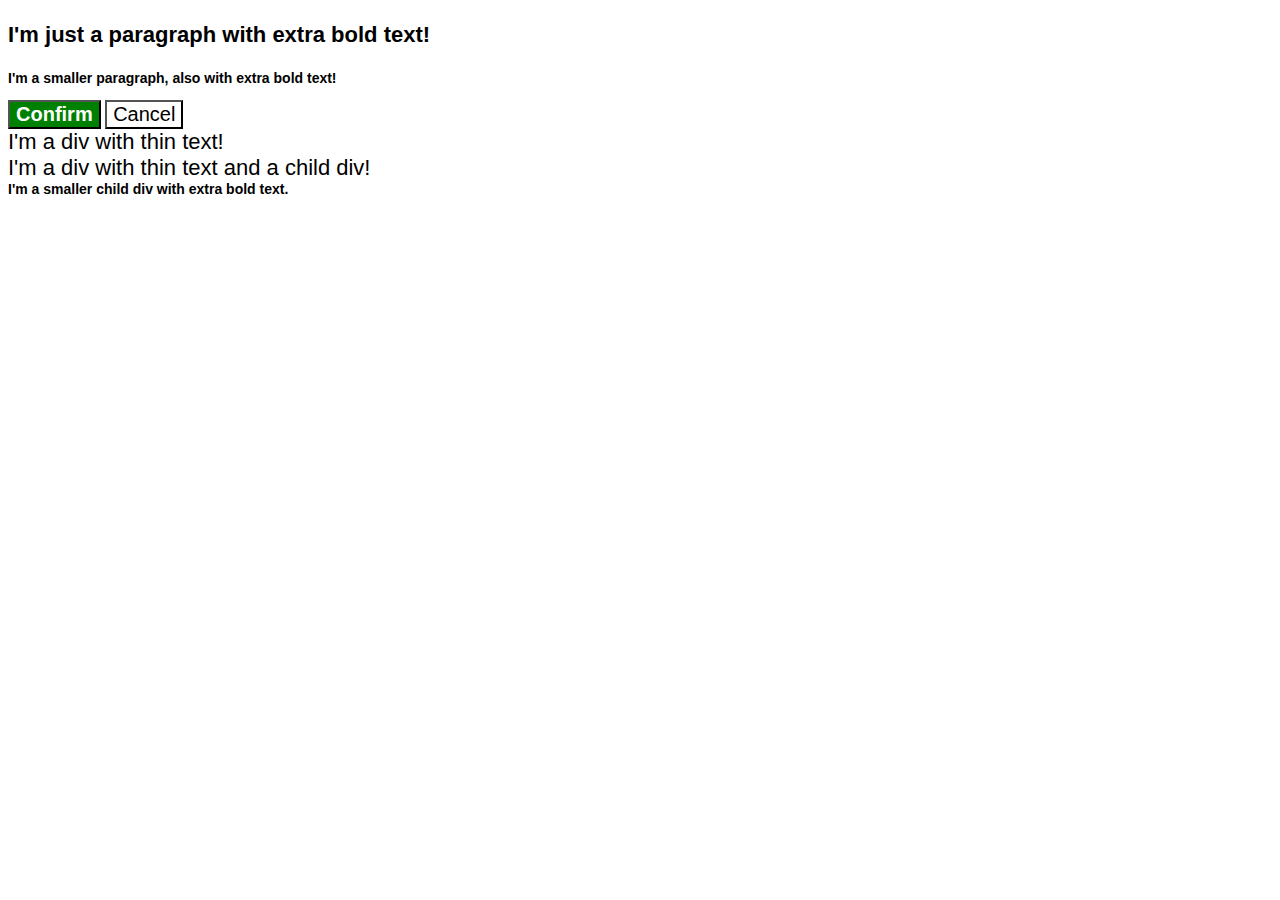
<file: 01-cascade-fix/index.html>
<!DOCTYPE html>
<html lang="en">
  <head>
    <meta charset="UTF-8">
    <meta http-equiv="X-UA-Compatible" content="IE=edge">
    <meta name="viewport" content="width=device-width, initial-scale=1.0">
    <title>Fix the Cascade</title>
    <link rel="stylesheet" href="style.css">
  </head>
  <body>
    <p class="para">I'm just a paragraph with extra bold text!</p>
    <p class="para small-para">I'm a smaller paragraph, also with extra bold text!</p>

    <button id="confirm-button" class="button confirm">Confirm</button>
    <button id="cancel-button" class="button cancel">Cancel</button>

    <div class="text">I'm a div with thin text!</div>
    <div class="text">I'm a div with thin text and a child div!
      <div class="text child">I'm a smaller child div with extra bold text.</div>
    </div>
  </body>
</html>
</file>
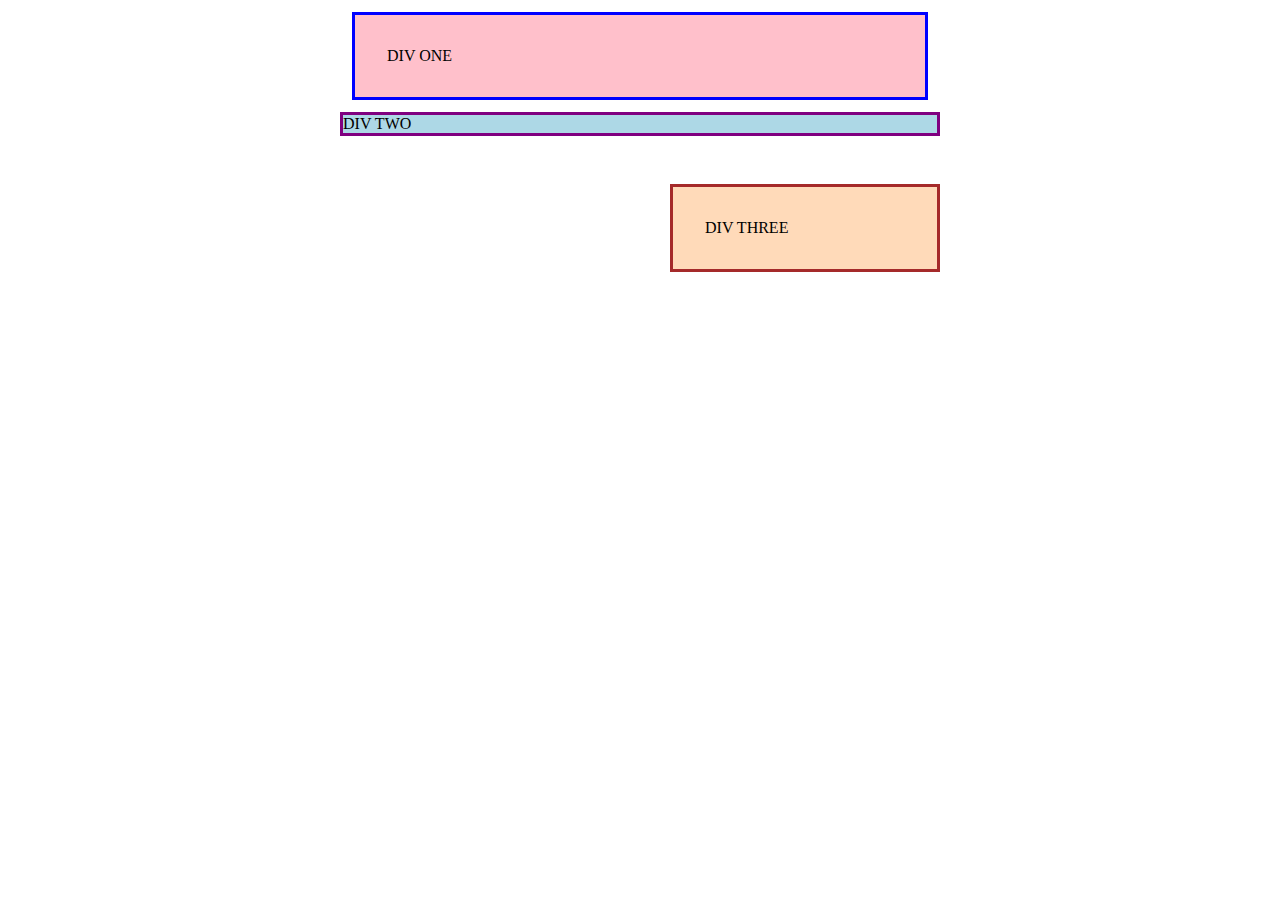
<file: 01-margin-and-padding-1/index.html>
<!DOCTYPE html>
<html lang="en">
  <head>
    <meta charset="UTF-8">
    <meta http-equiv="X-UA-Compatible" content="IE=edge">
    <meta name="viewport" content="width=device-width, initial-scale=1.0">
    <title>Margin and Padding exercise</title>
    <link rel="stylesheet" href="style.css">
  </head>
  <body>
    <div class="one">
      DIV ONE
    </div>
    <div class="two">
      DIV TWO
    </div>
    <div class="three">
      DIV THREE
    </div>
  </body>
</html>
</file>
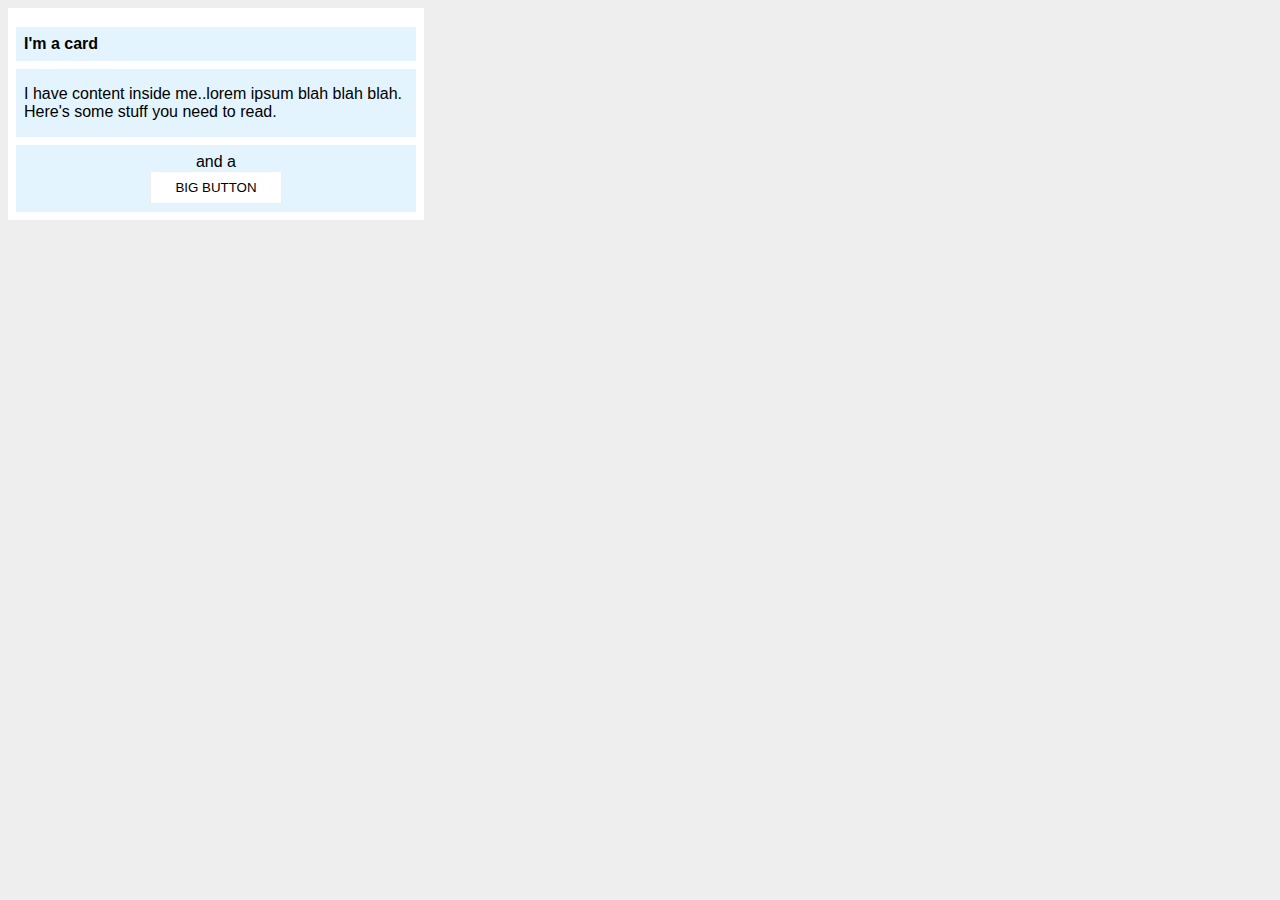
<file: 02-margin-and-padding-2/index.html>
<!DOCTYPE html>
<html lang="en">
  <head>
    <meta charset="UTF-8">
    <meta http-equiv="X-UA-Compatible" content="IE=edge">
    <meta name="viewport" content="width=device-width, initial-scale=1.0">
    <title>Margin and Padding exercise 2</title>
    <link rel="stylesheet" href="style.css">
  </head>
  <body>
    <div class="card">
      <h1 class="title">I'm a card</h1>
      <div class="content">I have content inside me..lorem ipsum blah blah blah. Here's some stuff you need to read.</div>
      <div class="button-container">and a <button>BIG BUTTON</button></div>
    </div>
  </body>
</html>
</file>
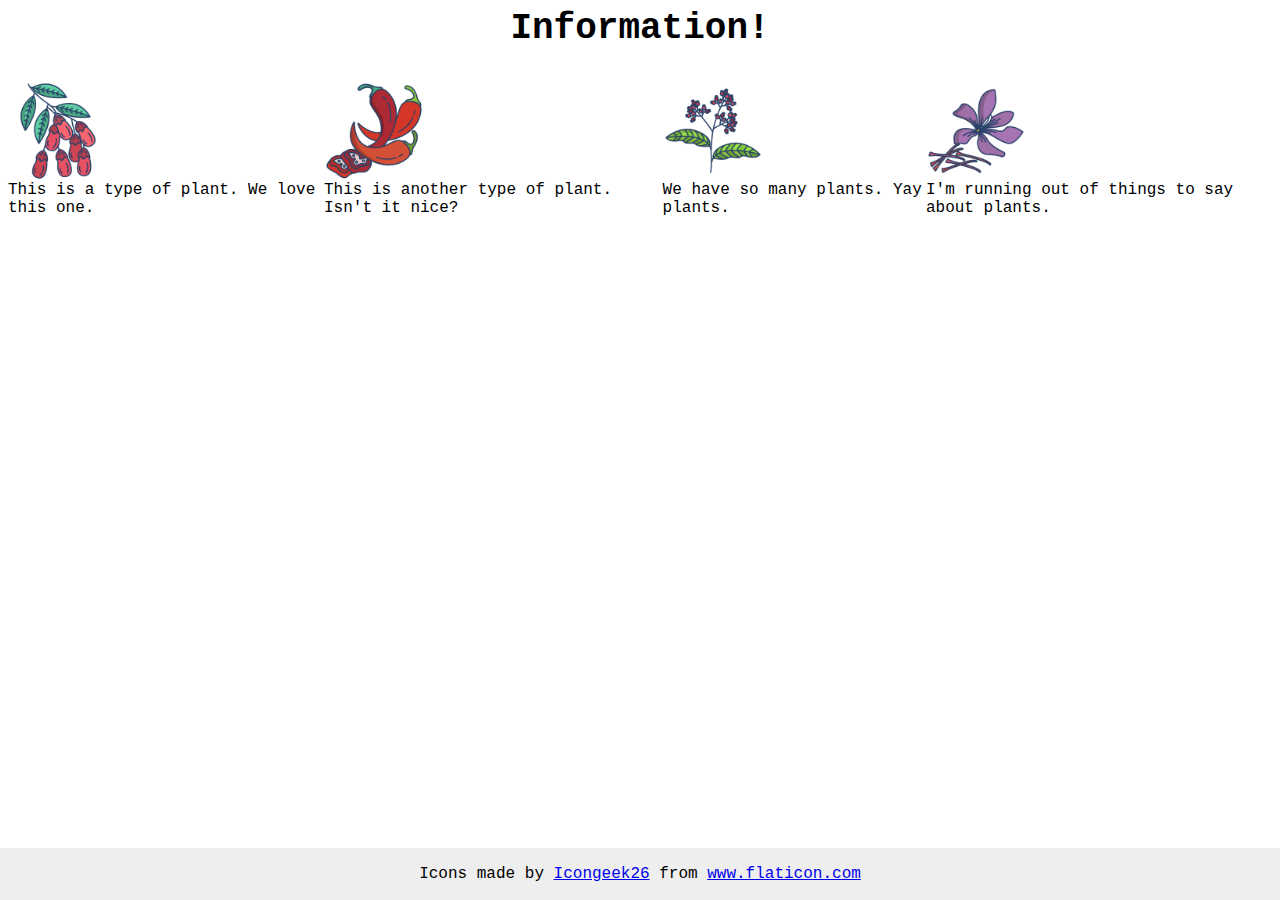
<file: 04-flex-information/index.html>
<!DOCTYPE html>
<html lang="en">
  <head>
    <meta charset="UTF-8">
    <meta http-equiv="X-UA-Compatible" content="IE=edge">
    <meta name="viewport" content="width=device-width, initial-scale=1.0">
    <title>Information</title>
    <link rel="stylesheet" href="style.css">
  </head>
  <body>
    <div class="title">Information!</div>
<div class="header">
  <div class=" set">
    <img src="./images/barberry.png" alt="barberry">
    <div class="text">This is a type of plant. We love this one.</div>
  </div>
  <div class=" set">
    <img src="./images/chilli.png" alt="chili">
    <div class="text">This is another type of plant. Isn't it nice?</div>
  </div>
  <div class=" set">
    <img src="./images/pepper.png" alt="pepper">
    <div class="text">We have so many plants. Yay plants.</div>
</div>
<div class=" set">
    <img src="./images/saffron.png" alt="saffron">
    <div class="text">I'm running out of things to say about plants.</div>
</div>
</div>
    <!-- disregard this section, it's here to give attribution to the creator of these icons -->
    <div class="footer">
      <div>Icons made by <a href="https://www.flaticon.com/authors/icongeek26" title="Icongeek26">Icongeek26</a> from <a href="https://www.flaticon.com/" title="Flaticon">www.flaticon.com</a></div>
    </div>
  </body>
</html>
</file>
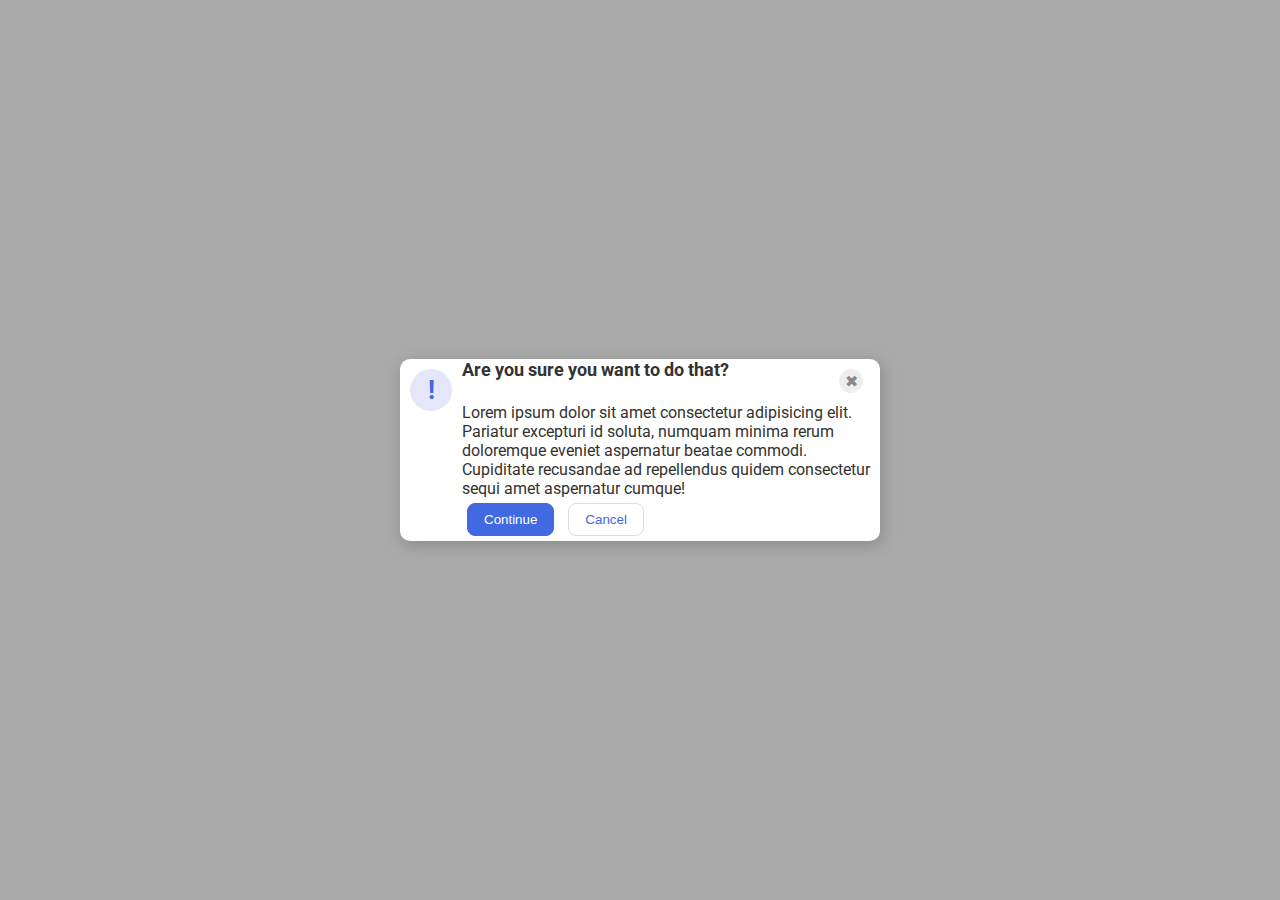
<file: 05-flex-modal/index.html>
<!DOCTYPE html>
<html lang="en">
  <head>
    <meta charset="UTF-8">
    <meta http-equiv="X-UA-Compatible" content="IE=edge">
    <meta name="viewport" content="width=device-width, initial-scale=1.0">
    <link rel="stylesheet" href="style.css">
    <title>Modal</title>
  </head>
  <body>
    <div class="modal">
      <div class="icon">!</div>
      <!-- additional container used here -->
      <div class="container">
        <!-- header div was moved to encompass the close button as well -->
        <div class="header">Are you sure you want to do that?
          <button class="close-button">✖</button>
        </div>
        <div class="text">Lorem ipsum dolor sit amet consectetur adipisicing elit. Pariatur excepturi id soluta, numquam minima rerum doloremque eveniet aspernatur beatae commodi. Cupiditate recusandae ad repellendus quidem consectetur sequi amet aspernatur cumque!</div>
        <button class="continue">Continue</button>
        <button class="cancel">Cancel</button>
      </div>
    </div>
  </body>
</html>
</file>
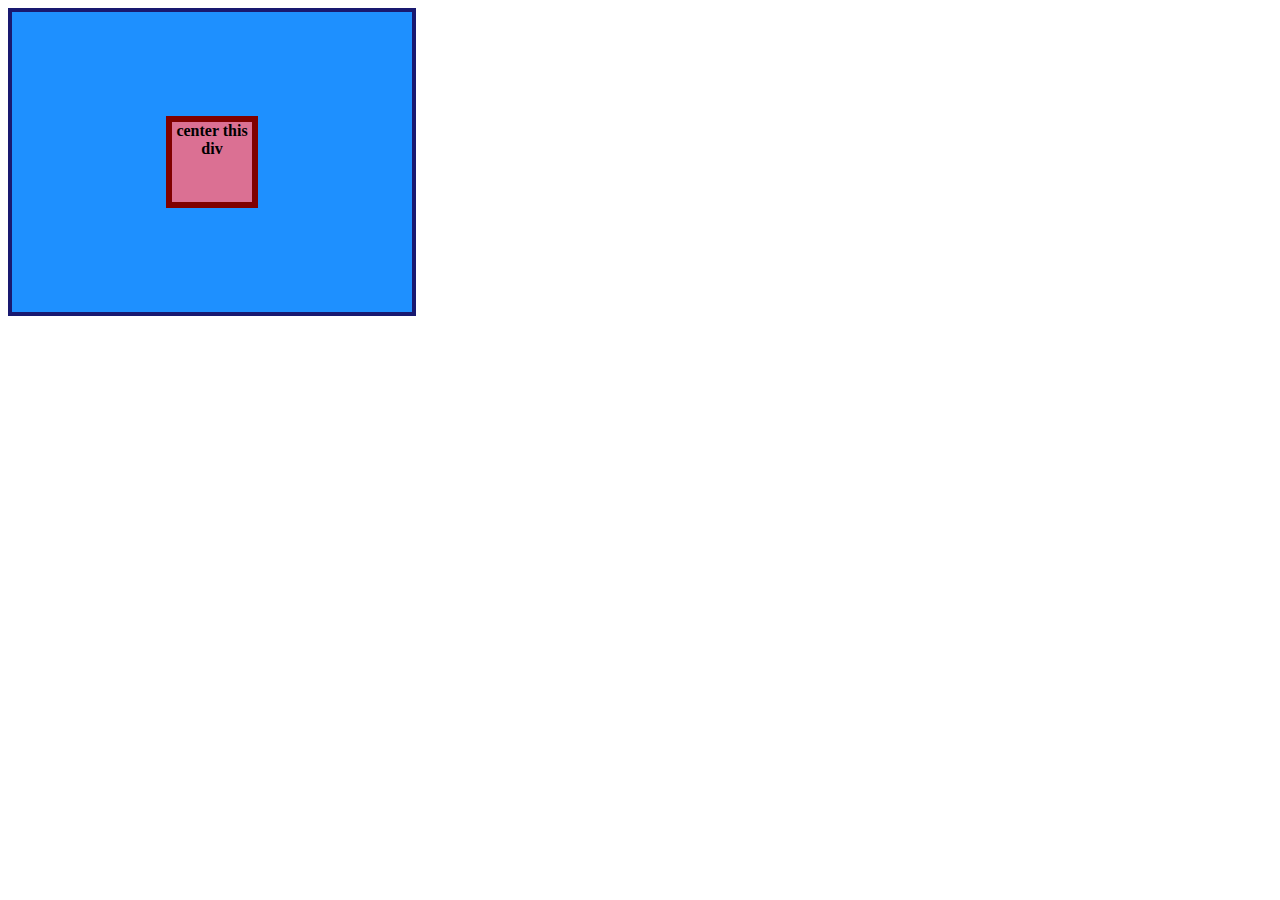
<file: Flex/01-flex-center/index.html>
<!DOCTYPE html>
<html lang="en">
  <head>
    <meta charset="UTF-8">
    <meta http-equiv="X-UA-Compatible" content="IE=edge">
    <meta name="viewport" content="width=device-width, initial-scale=1.0">
    <title>CENTER THIS DIV</title>
    <link rel="stylesheet" href="style.css">
  </head>
  <body>
    <div class="container">
      <div class="box">center this div</div>
    </div>
  </body>
</html>
</file>
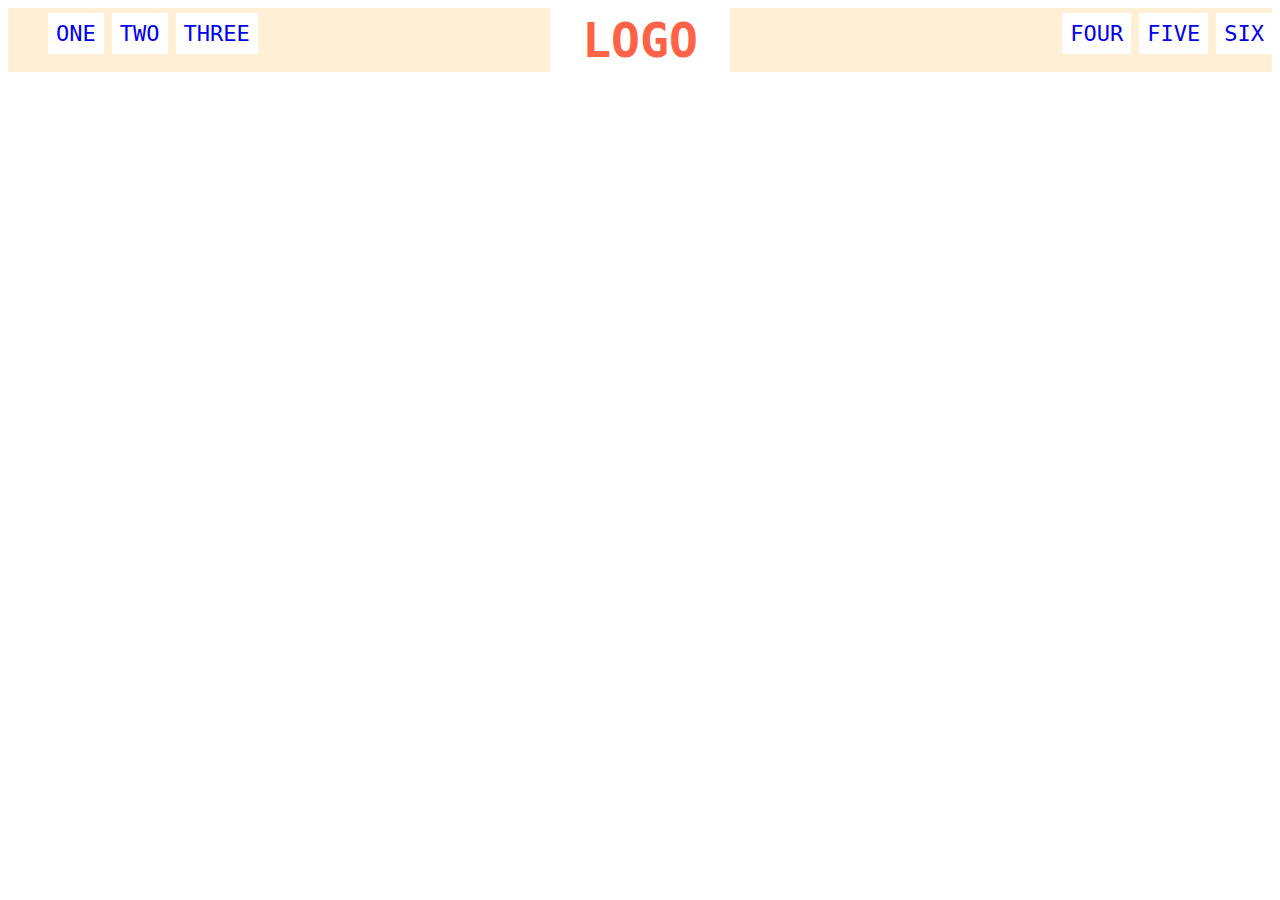
<file: Flex/02-flex-header/index.html>
<!DOCTYPE html>
<html lang="en">
  <head>
    <meta charset="UTF-8">
    <meta http-equiv="X-UA-Compatible" content="IE=edge">
    <meta name="viewport" content="width=device-width, initial-scale=1.0">
    <title>Flex Header</title>
    <link rel="stylesheet" href="style.css">
  </head>
  <body>
    <div class="header">
      <div class="left-links">
        <ul>
          <li><a href="#">ONE</a></li>
          <li><a href="#">TWO</a></li>
          <li><a href="#">THREE</a></li>
        </ul>
      </div>
      <div class="logo">LOGO</div>
      <div class="right-links">
        <ul>
          <li><a href="#">FOUR</a></li>
          <li><a href="#">FIVE</a></li>
          <li><a href="#">SIX</a></li>
        </ul>
      </div>
    </div>
  </body>
</html>
</file>
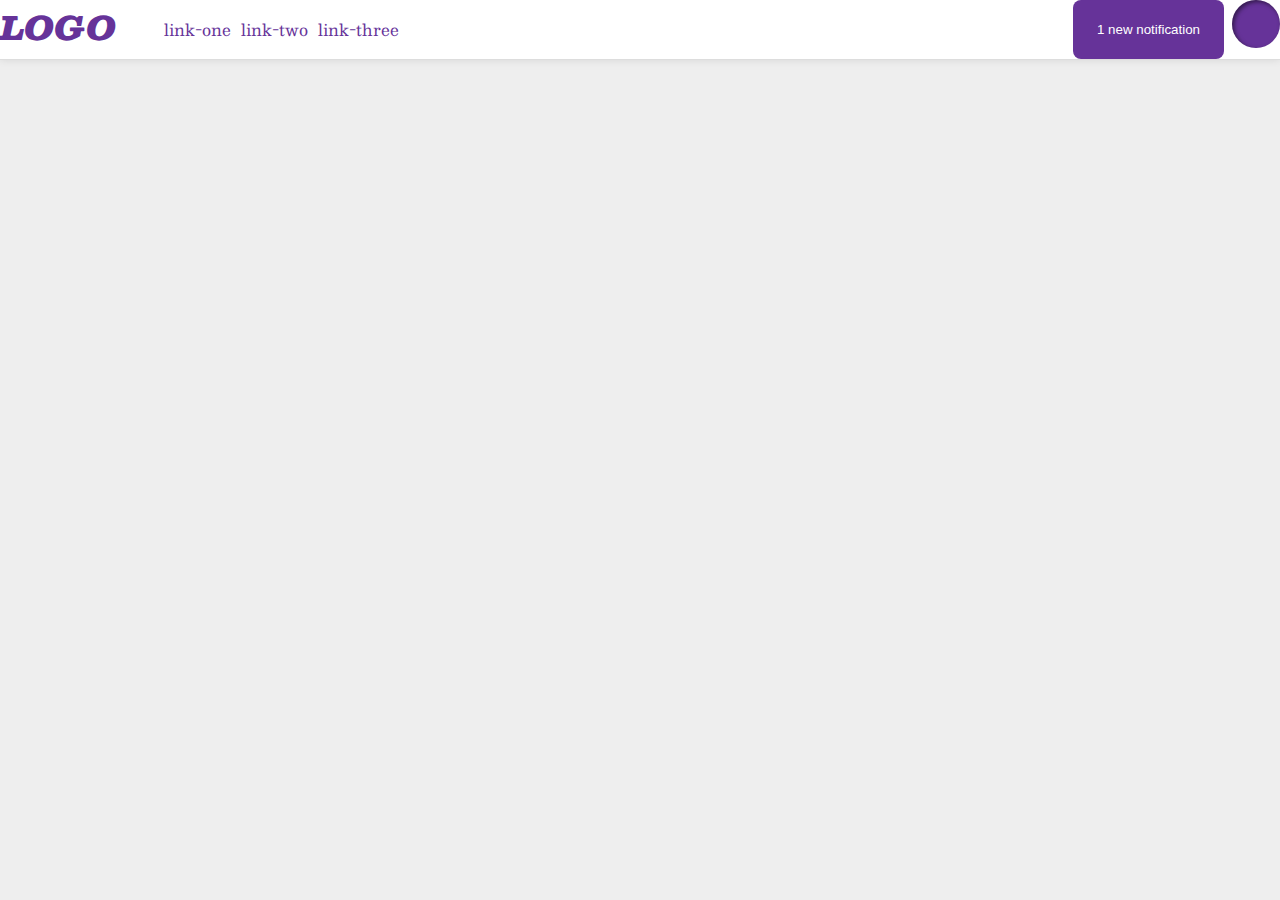
<file: Flex/03-flex-header-2/index.html>
<!DOCTYPE html>
<html lang="en">
  <head>
    <meta charset="UTF-8">
    <meta http-equiv="X-UA-Compatible" content="IE=edge">
    <meta name="viewport" content="width=device-width, initial-scale=1.0">
    <title>Flex Header 2</title>
    <link rel="stylesheet" href="style.css">
  </head>
  <body>
    <div class="header">
      <div class="logo">
        LOGO
      </div>
      <ul class="links">
        <li><a href="https://google.com">link-one</a></li>
        <li><a href="https://google.com">link-two</a></li>
        <li><a href="https://google.com">link-three</a></li>
      </ul>
      <button class="notifications">
        1 new notification
      </button>
      <div class="profile-image"></div>
    </div>
  </body>
</html>
</file>
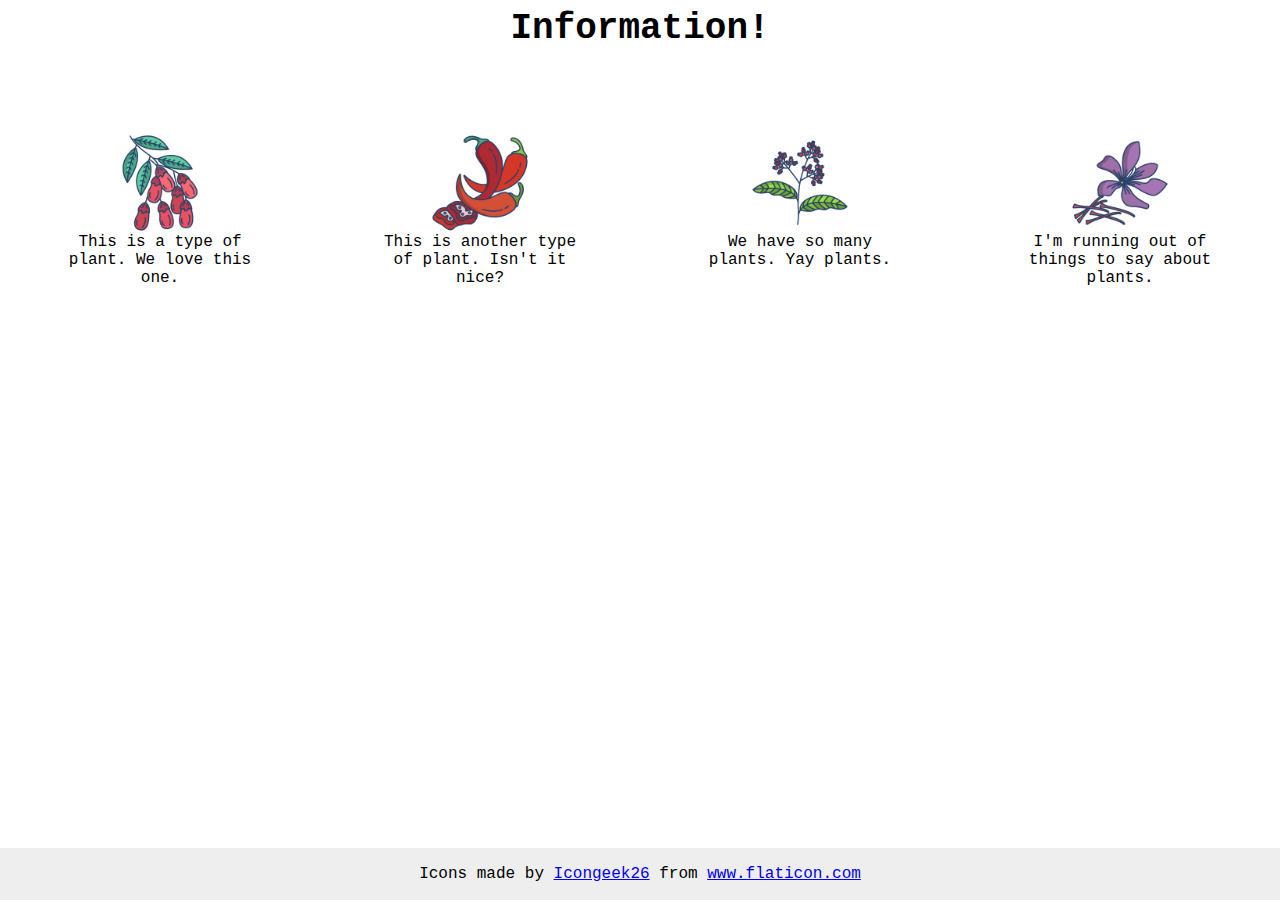
<file: Flex/04-flex-information/index.html>
<!DOCTYPE html>
<html lang="en">
  <head>
    <meta charset="UTF-8">
    <meta http-equiv="X-UA-Compatible" content="IE=edge">
    <meta name="viewport" content="width=device-width, initial-scale=1.0">
    <title>Information</title>
    <link rel="stylesheet" href="style.css">
  </head>
  <body>
    <div class="title">Information!</div>
<div class="header">
  <div class="flowers">
    <img src="./images/barberry.png" alt="barberry">
    <div class="text">This is a type of plant. We love this one.</div>
  </div>
  <div class="flowers">
    <img src="./images/chilli.png" alt="chili">
    <div class="text">This is another type of plant. Isn't it nice?</div>
  </div>
    <div class="flowers">
    <img src="./images/pepper.png" alt="pepper">
    <div class="text">We have so many plants. Yay plants.</div>
  </div>
    <div class="flowers">
    <img src="./images/saffron.png" alt="saffron">
    <div class="text">I'm running out of things to say about plants.</div>
    </div>
  </div>
    <!-- disregard this section, it's here to give attribution to the creator of these icons -->
    <div class="footer">
      <div>Icons made by <a href="https://www.flaticon.com/authors/icongeek26" title="Icongeek26">Icongeek26</a> from <a href="https://www.flaticon.com/" title="Flaticon">www.flaticon.com</a></div>
    </div>
  </body>
</html>
</file>
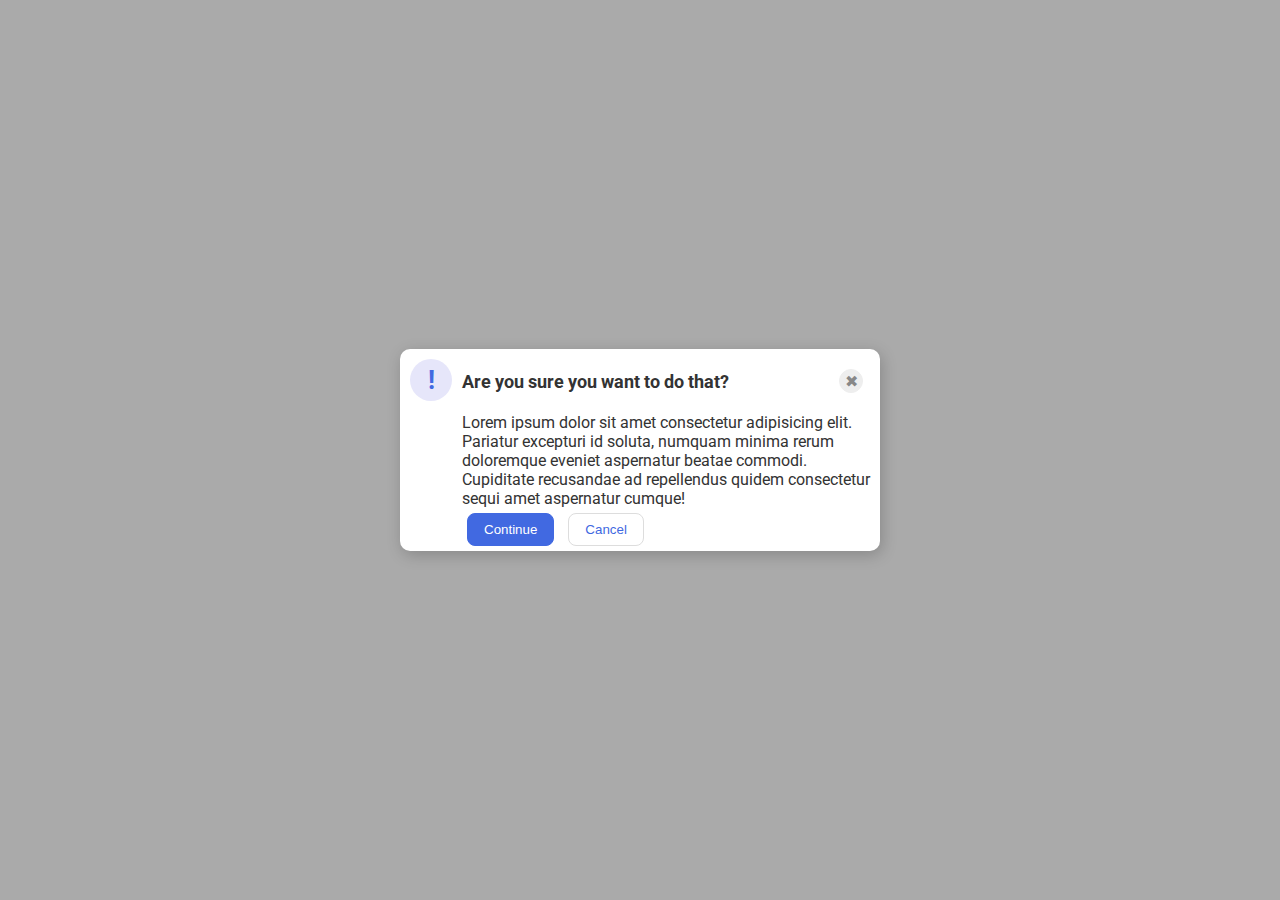
<file: Flex/05-flex-modal/index.html>
<!DOCTYPE html>
<html lang="en">
  <head>
    <meta charset="UTF-8">
    <meta http-equiv="X-UA-Compatible" content="IE=edge">
    <meta name="viewport" content="width=device-width, initial-scale=1.0">
    <link rel="stylesheet" href="style.css">
    <title>Modal</title>
  </head>
  <body>
    <div class="modal">
      <div class="icon">!</div>
      <!-- additional container used here -->
      <div class="container">
        <!-- header div was moved to encompass the close button as well -->
        <div class="header">Are you sure you want to do that?
          <button class="close-button">✖</button>
        </div>
        <div class="text">Lorem ipsum dolor sit amet consectetur adipisicing elit. Pariatur excepturi id soluta, numquam minima rerum doloremque eveniet aspernatur beatae commodi. Cupiditate recusandae ad repellendus quidem consectetur sequi amet aspernatur cumque!</div>
        <button class="continue">Continue</button>
        <button class="cancel">Cancel</button>
      </div>
    </div>
  </body>
</html>
</file>
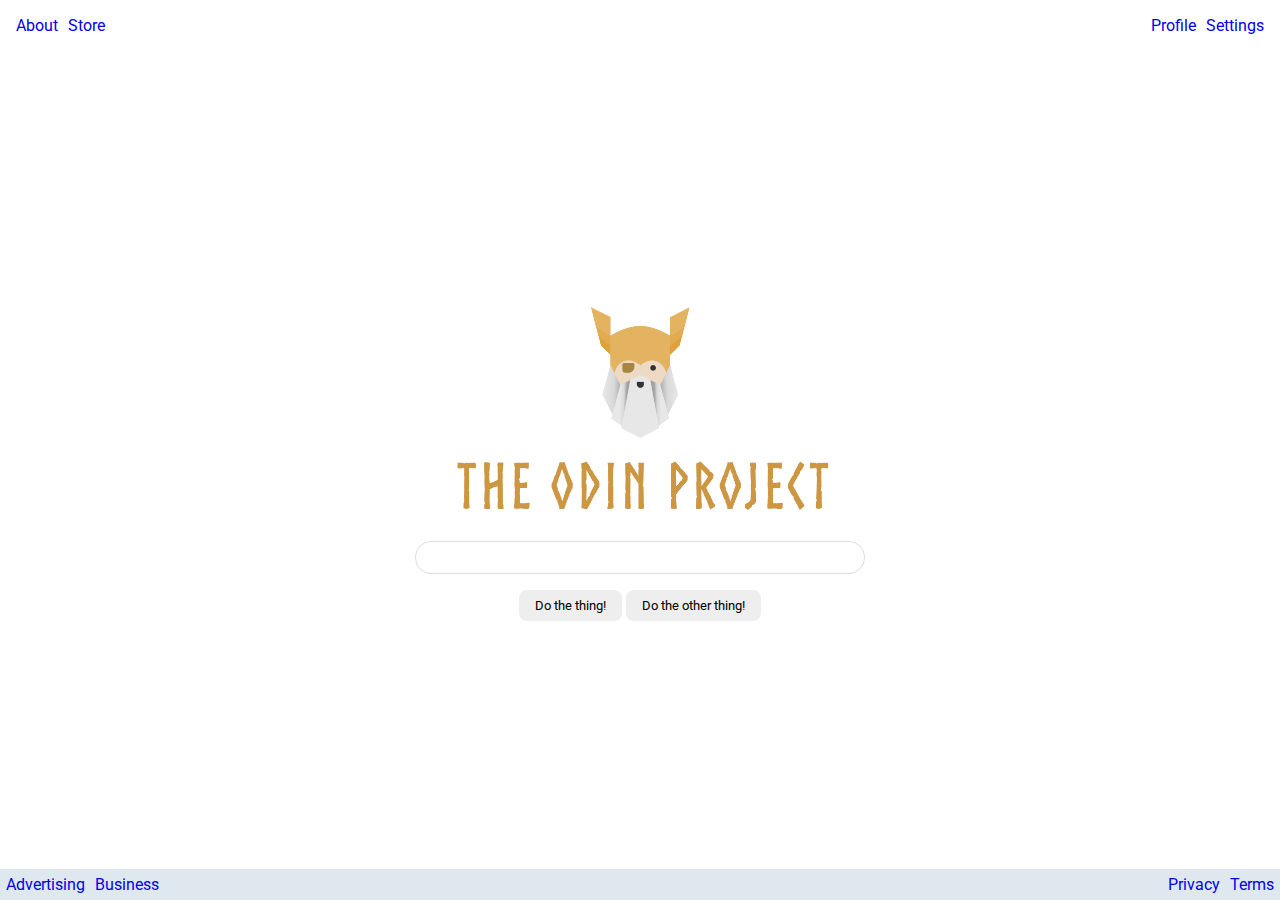
<file: Flex/06-flex-layout/index.html>
<!DOCTYPE html>
<html lang="en">
  <head>
    <meta charset="UTF-8">
    <meta http-equiv="X-UA-Compatible" content="IE=edge">
    <meta name="viewport" content="width=device-width, initial-scale=1.0">
    <title>LAYOUT</title>
    <link rel="stylesheet" href="./style.css">
  </head>
  <body>
    <div class="header">
      <ul class="left-links">
        <li><a href="#">About</a></li>
        <li><a href="#">Store</a></li>
      </ul>
      <ul class="right-links">
        <li><a href="#">Profile</a></li>
        <li><a href="#">Settings</a></li>
      </ul>
    </div>
    <div class="content">
      <img src="./logo.png" alt="Project logo. Represents odin with the project name.">
      <div class="input">
        <input type="text">
      </div>
      <div class="buttons">
        <button>Do the thing!</button>
        <button>Do the other thing!</button>
      </div>
    </div>
    <div class="footer">
      <ul class="left-links">
        <li><a href="#">Advertising</a></li>
        <li><a href="#">Business</a></li>
      </ul>
      <ul class="right-links">
        <li><a href="#">Privacy</a></li>
        <li><a href="#">Terms</a></li>
      </ul>
    </div>
  </body>
</file>
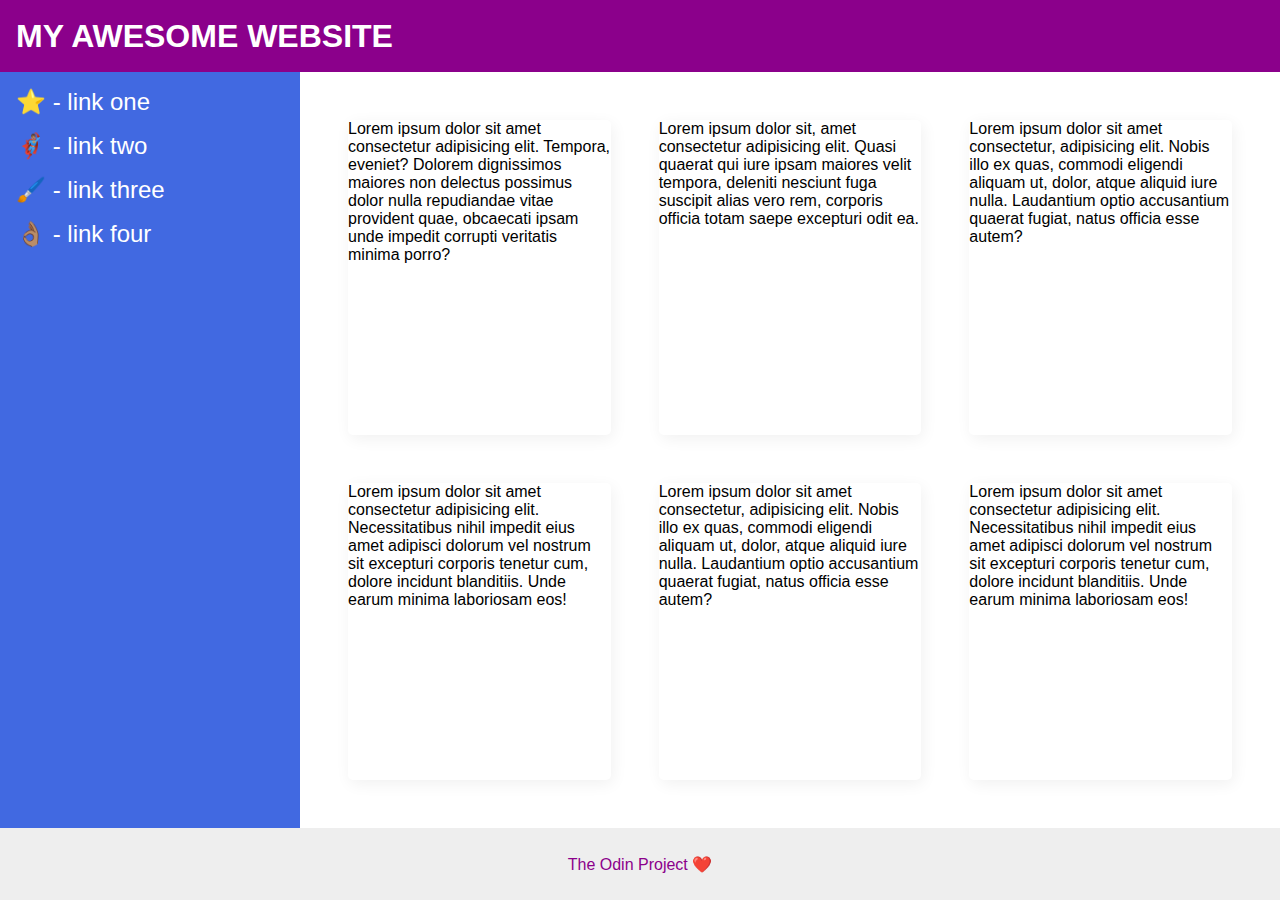
<file: Flex/07-flex-layout-2/index.html>
<!DOCTYPE html>
<html lang="en">
  <head>
    <meta charset="UTF-8">
    <meta http-equiv="X-UA-Compatible" content="IE=edge">
    <meta name="viewport" content="width=device-width, initial-scale=1.0">
    <title>The Holy Grail</title>
    <link rel="stylesheet" href="style.css">
  </head>
  <body>
    <div class="header">
      MY AWESOME WEBSITE
    </div>
    <div class="Sidebar-with-content">
    <div class="sidebar">
      <ul>
        <li><a href="#">⭐ - link one</a></li>
        <li><a href="#">🦸🏽‍♂️ - link two</a></li>
        <li><a href="#">🖌️ - link three</a></li>
        <li><a href="#">👌🏽 - link four</a></li>
      </ul>
    </div>
    <div class="content">
    <div class="card">Lorem ipsum dolor sit amet consectetur adipisicing elit. Tempora, eveniet? Dolorem dignissimos maiores non delectus possimus dolor nulla repudiandae vitae provident quae, obcaecati ipsam unde impedit corrupti veritatis minima porro?</div>
    <div class="card">Lorem ipsum dolor sit, amet consectetur adipisicing elit. Quasi quaerat qui iure ipsam maiores velit tempora, deleniti nesciunt fuga suscipit alias vero rem, corporis officia totam saepe excepturi odit ea.</div>
    <div class="card">Lorem ipsum dolor sit amet consectetur, adipisicing elit. Nobis illo ex quas, commodi eligendi aliquam ut, dolor, atque aliquid iure nulla. Laudantium optio accusantium quaerat fugiat, natus officia esse autem?</div>
    <div class="card">Lorem ipsum dolor sit amet consectetur adipisicing elit. Necessitatibus nihil impedit eius amet adipisci dolorum vel nostrum sit excepturi corporis tenetur cum, dolore incidunt blanditiis. Unde earum minima laboriosam eos!</div>
    <div class="card">Lorem ipsum dolor sit amet consectetur, adipisicing elit. Nobis illo ex quas, commodi eligendi aliquam ut, dolor, atque aliquid iure nulla. Laudantium optio accusantium quaerat fugiat, natus officia esse autem?</div>
    <div class="card">Lorem ipsum dolor sit amet consectetur adipisicing elit. Necessitatibus nihil impedit eius amet adipisci dolorum vel nostrum sit excepturi corporis tenetur cum, dolore incidunt blanditiis. Unde earum minima laboriosam eos!</div>
    </div>
    </div>
    <div class="footer">
      The Odin Project ❤️
    </div>
  </body>
</html>
</file>
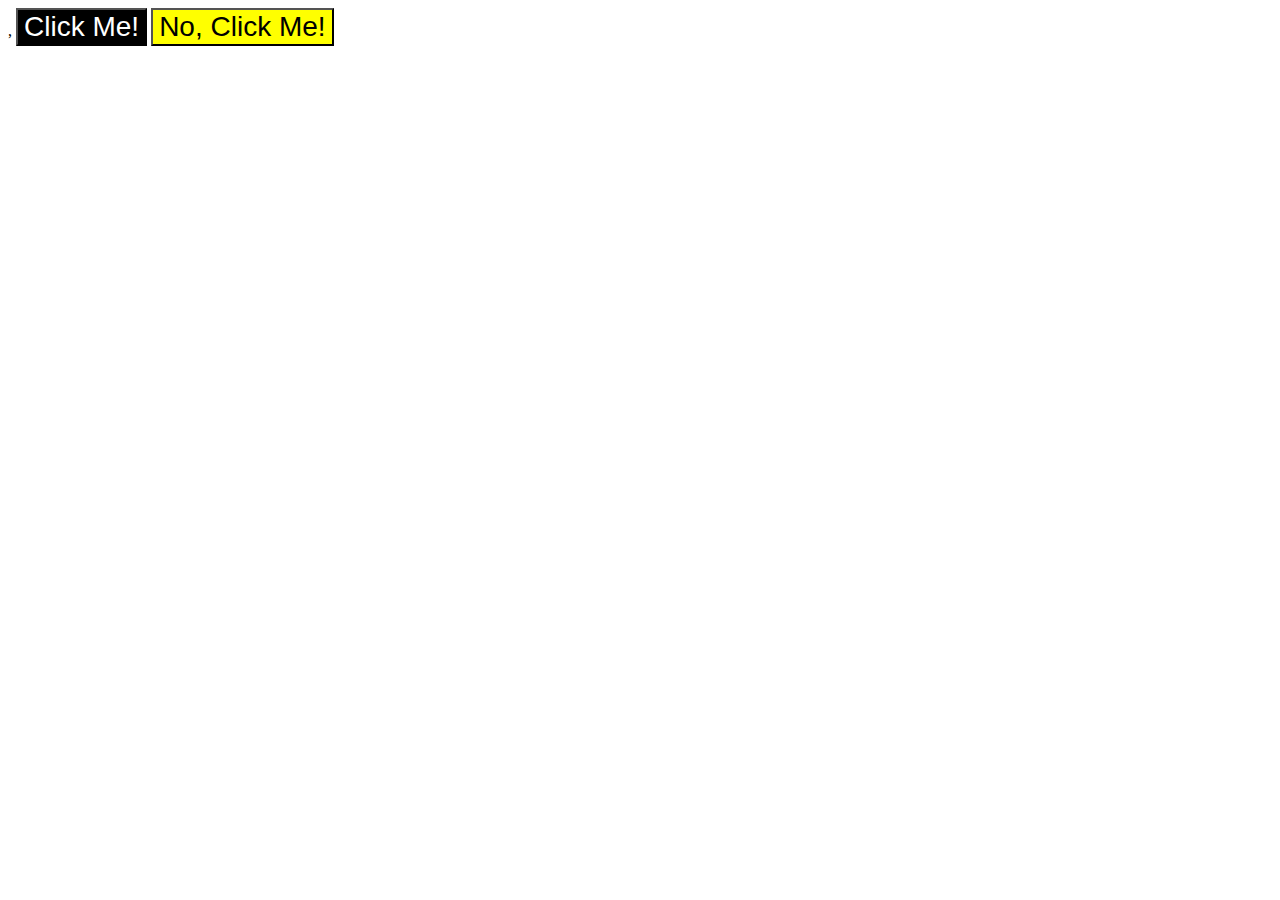
<file: 03-grouping-selectors.html>
<!DOCTYPE html>
<html lang="en">
<head>
    <meta charset="UTF-8">
    <meta name="viewport" content="width=device-width, initial-scale=1.0">
    <title>03-grouping-selectors</title>
    ,<link rel="stylesheet" href="03.css">
</head>
<body>
    <button class="clickme">Click Me!</button>
    <button class="noclickme"> No, Click Me!</button>
</body>
</html>
</file>
<file: 01-cascade-fix/style.css>
body{
    font-family: Arial, Helvetica, sans-serif;
  }
  

  .para {
    font-size: 22px;
  }
  .para,
  .small-para {
    color: hsl(0, 0%, 0%);
    font-weight: 800;
  }
  
  .small-para {
    font-size: 14px;
    font-weight: 800;
  }
  
  
  
  
  
  .button {
    background-color: rgb(255, 255, 255);
    color: rgb(0, 0, 0);
    font-size: 20px;
  }
  #confirm-button {
    background: green;
    color: white;
    font-weight: bold;
  } 
  

  
  div.text {
    color: rgb(0, 0, 0);
    font-size: 22px;
    font-weight: 100;
  }
  div.child {
    color: rgb(0, 0, 0);
    font-weight: 800;
    font-size: 14px;
  }
</file>
<file: 01-margin-and-padding-1/style.css>
body {
    max-width: 600px;
    margin: 0 auto;
  }
  
  .one {
    background: pink;
    border: 3px solid blue;
    /* CHANGE ME */
    padding: 32px;
    margin: 12px;
  }
  
  .two {
    background: lightblue;
    border: 3px solid purple;
    /* CHANGE ME */
    margin-bottom: 48px;
  }
  
  .three {
    background: peachpuff;
    border: 3px solid brown;
    width: 200px;
    /* CHANGE ME */
    padding: 32px;
    margin-left: auto;
  }
</file>
<file: 02-margin-and-padding-2/style.css>
body {
  background: #eee;
  font-family: sans-serif;
}

.card {
  width: 400px;
  background: #fff;
  padding: 8px;
}

.title {
  background: #e3f4ff;
  font-size: 16px;
  margin-bottom: 8px;
  padding: 8px;
  
}

.content {
  background: #e3f4ff;
  padding: 16px 8px;
  margin-bottom: 8px;
}

.button-container {
  background: #e3f4ff;
  padding: 8px;
  text-align: center;
}

button {
  background: white;
  border: 1px solid #eee;
  display: block;
  margin: 0 auto;
  padding: 8px 24px;
}
</file>
<file: 04-flex-information/style.css>
body {
  font-family: 'Courier New', Courier, monospace;
}

img {
  width: 100px;
  height: 100px;
  display: block
}


.header{
  display: flex;
  justify-content: space-between;
  margin-top: 32px;
}



.title {
  font-size: 36px;
  font-weight: 900;
  text-align: center;
}





/* do not edit this footer */
.footer {
  position: fixed;
  bottom: 0;
  left: 0;
  right: 0;
  height: 52px;
  display: flex;
  align-items: center;
  justify-content: center;
  background: #eee;
}

.set{



}
</file>
<file: 05-flex-modal/style.css>
@import url('https://fonts.googleapis.com/css2?family=Roboto:wght@400;700&display=swap');

html, body {
  height: 100%;
}

body {
  font-family: Roboto, sans-serif;
  margin: 0;
  background: #aaa;
  color: #333;
  /* I'll give you this one for free lol */
  display: flex;
  align-items: center;
  justify-content: center;
}

.modal {
  background: white;
  width: 480px;
  border-radius: 10px;
  box-shadow: 2px 4px 16px rgba(0,0,0,.2);
}

.icon {
  color: royalblue;
  font-size: 26px;
  font-weight: 700;
  background: lavender;
  width: 42px;
  height: 42px;
  border-radius: 50%;
  display: flex;
  align-items: center;
  justify-content: center;
}

.close-button {
  background: #eee;
  border-radius: 50%;
  color: #888;
  font-weight: 400;
  font-size: 16px;
  height: 24px;
  width: 24px;
  display: flex;
  align-items: center;
  justify-content: center;
  border: 1px solid #eee;
  padding: 0;
}

button {
  cursor: pointer;
  padding: 8px 16px;
  border-radius: 8px;
}

button.continue {
  background: royalblue;
  border: 1px solid royalblue;
  color: white;
}

button.cancel {
  background: white;
  border: 1px solid #ddd;
  color: royalblue;
}

.modal{

display: flex;

}


.icon{
margin: 10px;
flex-shrink: 0;
   
}


.header{
 display: flex;
 font-weight: bold;
 font-size: 18px;
}

.close-button{

    margin-left: 110px;
    margin-top: 10px;
    margin-bottom: 10px;
    margin-right: 0px;
    
}

div button{
margin: 5px;


}
</file>
<file: Flex/01-flex-center/style.css>
.container {
    background: dodgerblue;
    border: 4px solid midnightblue;
    width: 400px;
    height: 300px;
    display: flex;
    justify-content: center;
    align-items: center;
  }
  
  .box {
    background: palevioletred;
    font-weight: bold;
    text-align: center;
    border: 6px solid maroon;
    width: 80px;
    height: 80px;
  }
</file>
<file: Flex/02-flex-header/style.css>
.header  {
    font-family: monospace;
    background: papayawhip;
    display: flex;
    justify-content: space-between;
  }
  
  .logo {
    font-size: 48px;
    font-weight: 900;
    color: tomato;
    background: white;
    padding: 4px 32px;
  }
  
  ul {
    /* this removes the dots on the list items*/
    list-style-type: none;
    display: flex;
    justify-content: space-between;
    gap:8px

  }
  
  a {
    font-size: 22px;
    background: white;
    padding: 8px;
    /* this removes the line under the links */
    text-decoration: none;
  
    
  }
</file>
<file: Flex/03-flex-header-2/style.css>
/* this is some magical font-importing.  
you'll learn about it later. */
@import url('https://fonts.googleapis.com/css2?family=Besley:ital,wght@0,400;1,900&display=swap');

body {
  margin: 0;
  background: #eee;
  font-family: Besley, serif;
}

.header {
  background: white;
  border-bottom: 1px solid #ddd;
  box-shadow: 0 0 8px rgba(0,0,0,.1);
  display: flex;
  gap:8px

}

.profile-image {
  background: rebeccapurple;
  box-shadow: inset 2px 2px 4px rgba(0,0,0,.5);
  border-radius: 50%;
  width: 48px;
  height: 48px;
}

.logo {
  color: rebeccapurple;
  font-size: 32px;
  font-weight: 900;
  font-style: italic;
}

button {
  border: none;
  border-radius: 8px;
  background: rebeccapurple;
  color: white;
  padding: 8px 24px;
}

a {
  /* this removes the line under our links */
  text-decoration: none;
  color: rebeccapurple;
}

ul {
  list-style-type: none;
  display: flex;
  gap:10px
}

.notifications{
  margin-left: auto;
    
}
</file>
<file: Flex/04-flex-information/style.css>
body {
    font-family: 'Courier New', Courier, monospace;
  }
  
  img {
    width: 100px;
    height: 100px;
    text-align: center;
    display: block;
    margin: auto;
    
  }
  
  .title {
    font-size: 36px;
    font-weight: 900;
    text-align: center;
  }
  
  /* do not edit this footer */
  .footer {
    position: fixed;
    bottom: 0;
    left: 0;
    right: 0;
    height: 52px;
    display: flex;
    align-items: center;
    justify-content: center;
    background: #eee;
  }


  .header{
display: flex;
justify-content: space-between;
margin-top: 32px

  }

.flowers{
  
  margin:52px;
  max-width:  200px;
}
.text{

  text-align: center;
}
</file>
<file: Flex/05-flex-modal/style.css>
@import url('https://fonts.googleapis.com/css2?family=Roboto:wght@400;700&display=swap');

html, body {
  height: 100%;
}

body {
  font-family: Roboto, sans-serif;
  margin: 0;
  background: #aaa;
  color: #333;
  /* I'll give you this one for free lol */
  display: flex;
  align-items: center;
  justify-content: center;
}

.modal {
  background: white;
  width: 480px;
  border-radius: 10px;
  box-shadow: 2px 4px 16px rgba(0,0,0,.2);
}

.icon {
  color: royalblue;
  font-size: 26px;
  font-weight: 700;
  background: lavender;
  width: 42px;
  height: 42px;
  border-radius: 50%;
  display: flex;
  align-items: center;
  justify-content: center;
}

.close-button {
  background: #eee;
  border-radius: 50%;
  color: #888;
  font-weight: 400;
  font-size: 16px;
  height: 24px;
  width: 24px;
  display: flex;
  align-items: center;
  justify-content: center;
  border: 1px solid #eee;
  padding: 0;
}

button {
  cursor: pointer;
  padding: 8px 16px;
  border-radius: 8px;
}

button.continue {
  background: royalblue;
  border: 1px solid royalblue;
  color: white;
}

button.cancel {
  background: white;
  border: 1px solid #ddd;
  color: royalblue;
}

.modal{

display: flex;

}


.icon{
margin: 10px;
flex-shrink: 0;
   
}


.header{
 display: flex;
 font-weight: bold;
 font-size: 18px;
 margin: 10px auto;
 align-items: center;
}

.close-button{

    margin-left: 110px;
    margin-top: 10px;
    margin-bottom: 10px;
    margin-right: 0px;
    
}

div button{
margin: 5px;


}
</file>
<file: Flex/06-flex-layout/style.css>
@import url('https://fonts.googleapis.com/css2?family=Roboto:wght@400;700&display=swap');

body {
  height: 100vh;
  margin: 0;
  overflow: hidden;
  font-family: Roboto, sans-serif;
  

}

img {
  width: 600px;
  
}

button {
  font-family: Roboto, sans-serif;
  border: none;
  border-radius: 8px;
  background: #eee;
}

input {
  border: 1px solid #ddd;
  border-radius: 16px;
  padding: 8px 24px;
  width: 400px;
}


.header, .footer{

display: flex;
justify-content: space-between;
padding: 16px;
}

ul{

display: flex;
gap:10px;
list-style-type: none;
margin: 0;
padding: 0;
gap:10px
}














a {
    text-decoration: none;
    color: #666);
}

.content{
 display: flex;
 flex-direction: column;
 justify-content: center;
 align-items: center;
 flex-wrap: wrap;
 flex: 1 1 0;
 gap: 16px;
}

body{

    display: flex;
    flex-direction: column;
    
}


.footer {
    background-color: rgb(96 139 168 / 0.2);
    padding: 6px;
}

button {
    padding: 8px 16px;
  }
</file>
<file: Flex/07-flex-layout-2/style.css>
body {
    font-family: -apple-system, BlinkMacSystemFont, 'Segoe UI', Roboto, Oxygen, Ubuntu, Cantarell, 'Open Sans', 'Helvetica Neue', sans-serif;
    margin: 0;
    min-height: 100vh;
  }
  
  .header {
    height: 72px;
    background: darkmagenta;
    color: white;
  }
  
  .footer {
    height: 72px;
    background: #eee;
    color: darkmagenta;
  }
  
  .sidebar {
    width: 300px;
    background: royalblue;
    box-sizing: border-box;
  }
  
  .card {
    border: 1px solid #eee;
    box-shadow: 2px 4px 16px rgba(0,0,0,.06);
    border-radius: 4px;
  }



 



.header {
    font-size: 32px;
    font-weight: 900;
    
    padding:0 16px ;
    display: flex;             
    align-items: center;   
}

body {

display: flex;
flex-direction: column;
}

.Sidebar-with-content {  /*body*/
display: flex;

    flex: 1 1 auto;
}


.footer {

text-align: center;
display: flex;              /* Enables Flexbox */
justify-content: center;    /* Centers text horizontally */
align-items: center;   
}



.content { /*container*/

    display: grid;
    grid-template-columns: repeat(auto-fill, minmax(200px, 1fr));
    grid-gap: 48px;
    margin: 48px;

}


.card {
    border: 2px;
    border-radius: 5px;
    display: flex;
    flex-direction: column;
  }

  .sidebar {

    flex-shrink: 0;
    padding: 16px;
    margin: 0;
    
  }
  

  ul {
    list-style-type: none;
    padding: 0;
    margin: 0;
  }

  a {
    text-decoration: none;
color: white;
font-size: 24px;
  }

  li{
    margin-bottom: 16px;
  }
</file>
<file: 03.css>
.clickme, .noclickme {
font-size: 28px;
font-family: Helvetica, "Times New Roman", sans-serif;

}

.clickme {

background-color: black;
color: white;

}


.noclickme {
background-color: yellow;

}
</file>
